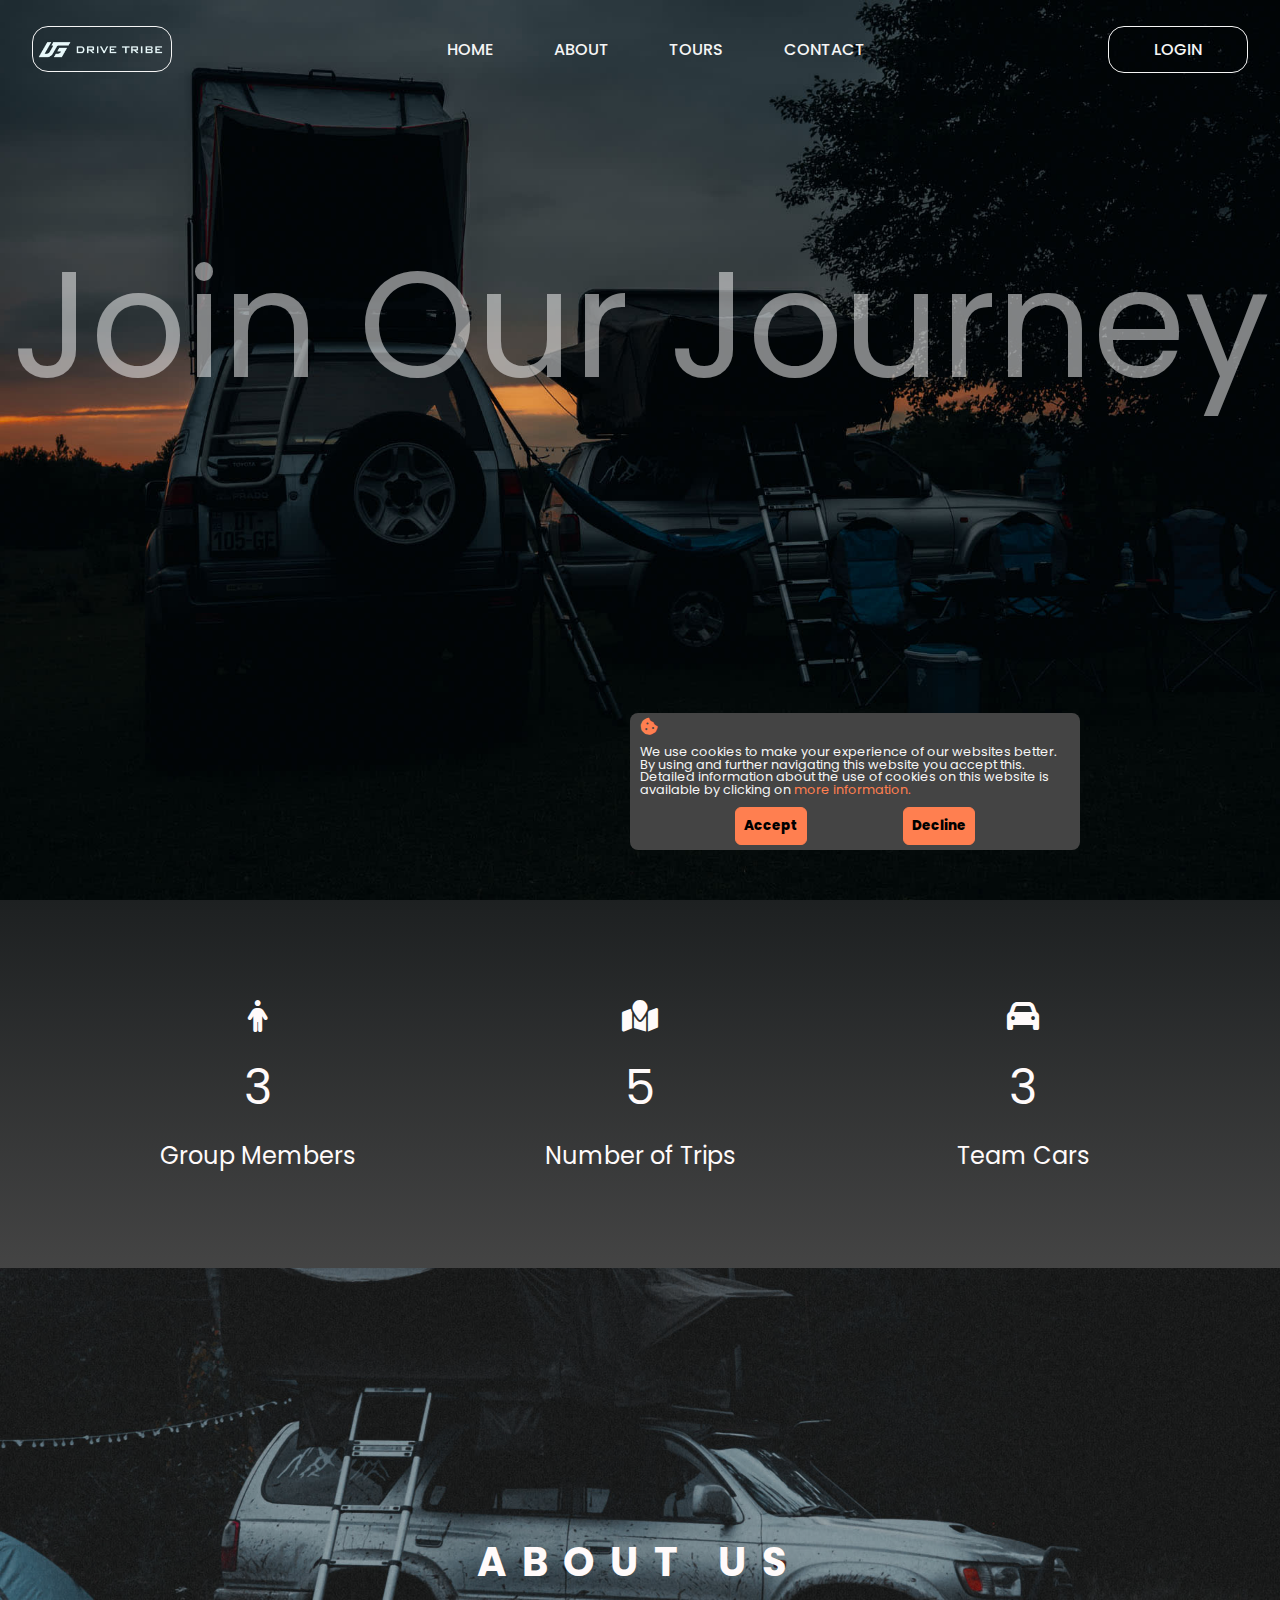
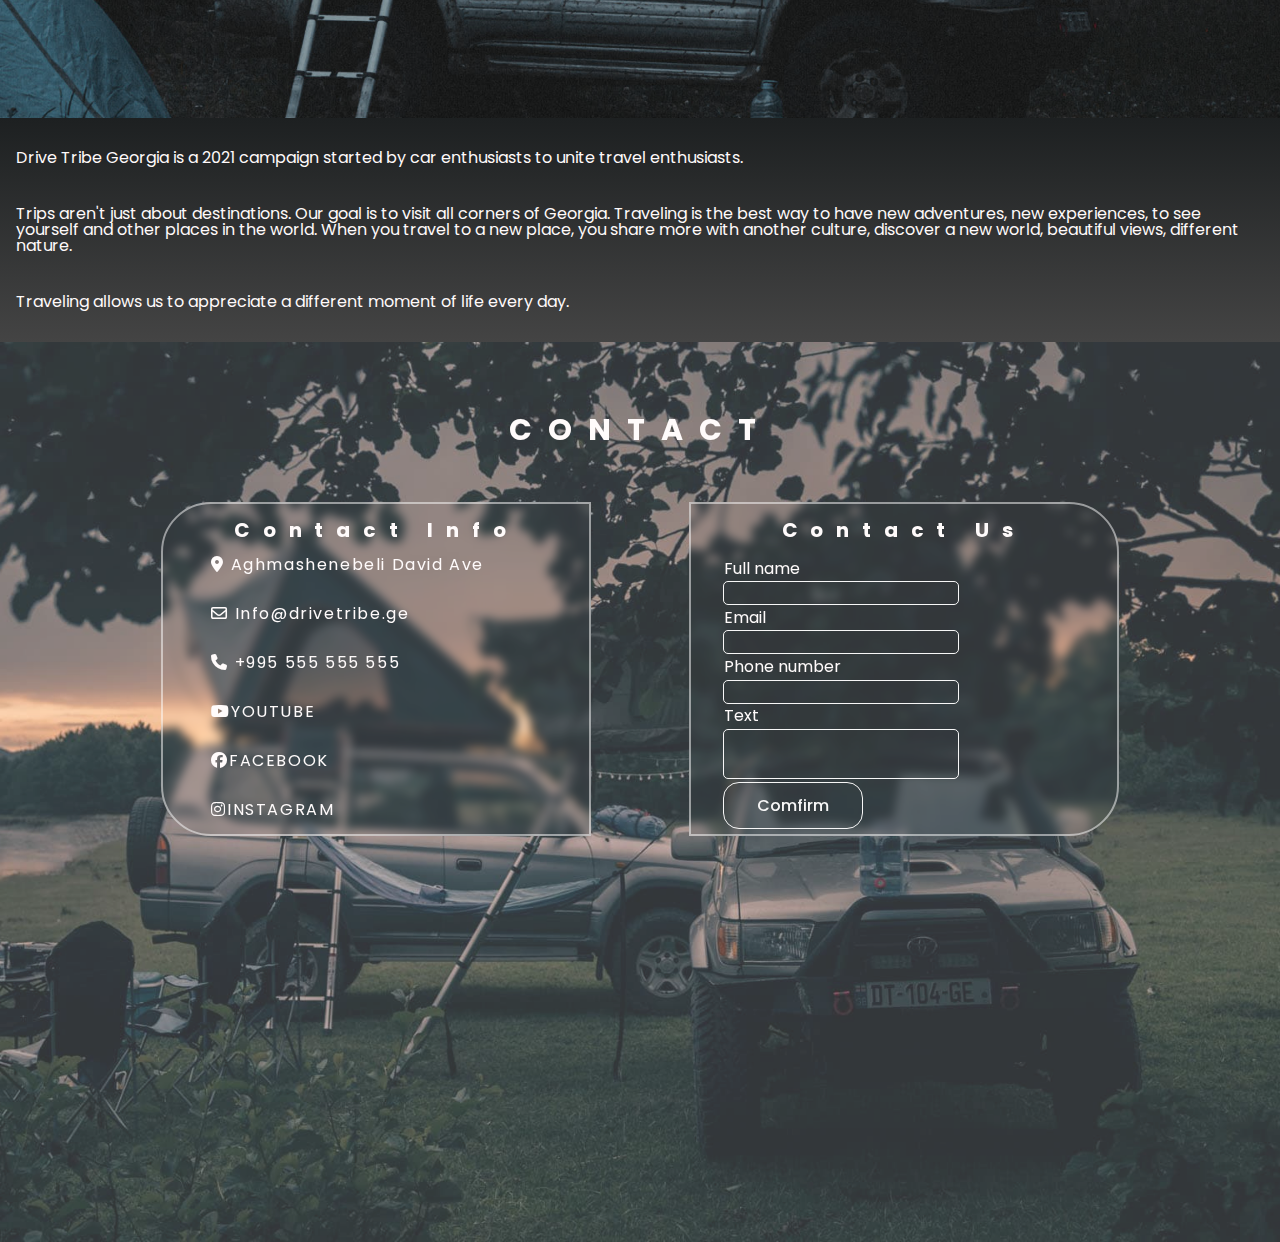
<file: index.html>
<!DOCTYPE html>
<html lang="en">

<head>
    <link rel="stylesheet" href="css/reset.css" />
    <link rel="stylesheet" href="css/app.css" />
    <link rel="stylesheet" href="css/responsive.css" />
    <link rel="icon" href="images/main.page/favicon.png" type="image/png">
    <link rel="stylesheet" href="https://cdnjs.cloudflare.com/ajax/libs/font-awesome/6.4.2/css/all.min.css">
    <link href='https://unpkg.com/boxicons@2.1.4/css/boxicons.min.css' rel='stylesheet'>
    <link rel="preconnect" href="https://fonts.googleapis.com">
    <link rel="preconnect" href="https://fonts.gstatic.com" crossorigin>

    <link href="https://fonts.googleapis.com/css2?family=Roboto:wght@300;400&display=swap" rel="stylesheet">
    <link href="https://fonts.googleapis.com/css2?family=Poppins:wght@100;200&display=swap" rel="stylesheet">

    <meta charset="UTF-8">
    <meta name="viewport" content="width=device-width, initial-scale=1.0">
    <title>Home Page</title>


</head>

<body>

    <!-- Header -->
    <header class="up-header">
        <div class="burger-bar" id="burgerBar">
            <i class="fa-solid fa-bars" id="icon"></i>
        </div>
        <a class="logo" href="index.html">
            <img src="images/logo.webp" alt="logo">
        </a>
        <div class="navigation" id="navBar">
            <nav>
                <ul class="nav-list">
                    <a href="index.html">HOME</a>
                    <a class="scrollDown" href="index.html#aboutPage">ABOUT</a>
                    <a href="tours.html">TOURS</a>
                    <a class="scrollDown" href="index.html#contactPage">CONTACT</a>
                </ul>
            </nav>
        </div>
        <a href="login.html" class="login-btn">LOGIN</a>
    </header>



    <main>
        <!-- cover section -->
        <section class="cover-section">
            <h2>Join Our Journey</h2>
            <div class="slide-overlay-bg"></div>
        </section>


        <!-- status section -->
        <section class="section-one">
            <div class="sec-one-block">
                <i class="fa-solid fa-person"></i>
                <span>3</span>
                <p>Group Members</p>
            </div>
            <div class="sec-one-block">
                <i class="fa-solid fa-map-location"></i>
                <span>5</span>
                <p>Number of Trips</p>
            </div>
            <div class="sec-one-block">
                <i class="fa-solid fa-car"></i>
                <span>3</span>
                <p id="aboutUs">Team Cars</p>
            </div>
        </section>
        <!-- section about us -->
        <section class="section-about-us" id="aboutPage">
            <div class="section-about-us-ovarley"></div>
            <h2>ABOUT US</h2>
        </section>

        <section class="section-about-us-descr">
            <p>
                Drive Tribe Georgia is a 2021 campaign started by car enthusiasts to
                unite travel enthusiasts.
            </p>
            <p>
                Trips aren't just about destinations. Our goal is to visit all corners
                of Georgia. Traveling is the best way to have new adventures, new
                experiences, to see yourself and other places in the world. When you
                travel to a new place, you share more with another culture, discover a
                new world, beautiful views, different nature.
            </p>
            <p>
                Traveling allows us to appreciate a different moment of life every
                day.
            </p>
        </section>
        <!-- contact section -->
        <section id="contact" class="section-contact">
            <div class="section-contact-ovarley"></div>
            <h2 class="section-contact-header">CONTACT</h2>
            <div class="section-block-cont">
                <div class="contact-block-one">
                    <h2>
                        Contact Info
                    </h2>
                    <ul class="contact-block-list">
                        <li>
                            <a href="https://goo.gl/maps/jMAP6kV7SLuepSpk9"><span><i
                                        class="fa-solid fa-location-dot"></i></span>
                                Aghmashenebeli David Ave</a>
                        </li>
                        <li>
                            <a href="mailto:info@drivetribe.ge"><span><i class="fa-regular fa-envelope"></i></span>
                                Info@drivetribe.ge</a>
                        </li>
                        <li>
                            <a href="callto:+9955555555"><span><i class="fa-solid fa-phone"></i></span> +995 555 555
                                555</a>
                        </li>
                        <li>
                            <a href="https://www.youtube.com/channel/UCMvAoWh2FsovP9CSJHFXH0Q"><span><i
                                        class="fa-brands fa-youtube"></i></span>YOUTUBE</a>
                        </li>
                        <li>
                            <a href="https://www.facebook.com/DriveTribeGeorgia"><span><i
                                        class="fa-brands fa-facebook"></i></span>FACEBOOK</a>
                        </li>
                        <li>
                            <a href="https://www.instagram.com/drivetribegeorgia/"><span><i
                                        class="fa-brands fa-instagram"></i></span>INSTAGRAM</a>
                        </li>
                    </ul>
                </div>
                <div class="contact-block-two" id="contactPage">
                    <h2>Contact Us</h2>
                    <form class="form-wraper" action="#">
                        <label for="fullName">Full name</label>
                        <input class="input-element" type="text" name="fullName" id="fullName" />

                        <label for="email">Email</label>
                        <input class="input-element" type="email" name="email" id="email" />

                        <label for="phoneNumber">Phone number</label>
                        <input class="input-element" type="tel" name="phoneNumber" id="phoneNumber" />

                        <label for="commentBlock">Text</label>
                        <textarea class="text-element" name="commentBlock" id="commentBlock"></textarea>

                        <button class="comfirm-button" type="submit">Comfirm</button>
                    </form>
                </div>
            </div>
        </section>
        <!-- scroll to top -->
        <div class="chevron-to-top">
            <i class="fa-solid fa-chevron-up"></i>
        </div>

        <!-- coockie -->
        <div class="cookie-wrapper inActive">

            <div class="cookie-data">
                <i class="fa-solid fa-cookie-bite"></i>
                <p>
                    We use cookies to make your experience of our websites better. By using and further navigating this
                    website you accept this. Detailed information about the use of cookies on this website is available
                    by clicking on <a href="#">more information.</a>
                </p>
            </div>

            <div class="cookie-buttons">
                <button class="button" id="accept">Accept</button>
                <button class="button">Decline</button>
            </div>
        </div>
    </main>
    <footer>

    </footer>

    <script src="js/index.js"></script>
</body>
</file>
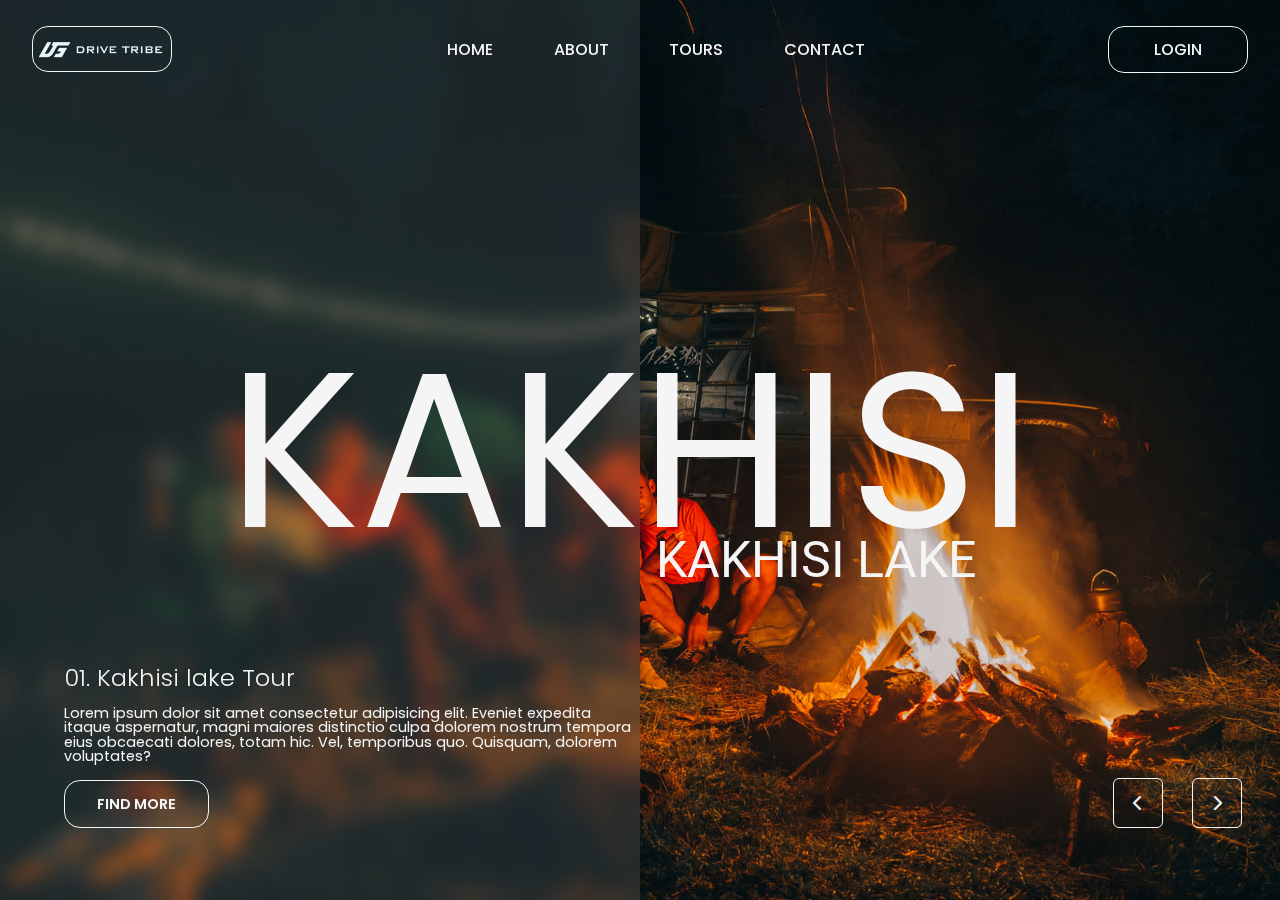
<file: tours.html>
<!DOCTYPE html>
<html lang="en">

<head>
    <link rel="stylesheet" href="css/reset.css" />
    <link rel="stylesheet" href="css/app.css" />
    <link rel="stylesheet" href="css/responsive.css" />
    <link rel="icon" href="images/main.page/favicon.png" type="image/png">
    <link rel="stylesheet" href="https://cdnjs.cloudflare.com/ajax/libs/font-awesome/6.4.2/css/all.min.css">
    <link href='https://unpkg.com/boxicons@2.1.4/css/boxicons.min.css' rel='stylesheet'>
    <link rel="preconnect" href="https://fonts.googleapis.com">
    <link rel="preconnect" href="https://fonts.gstatic.com" crossorigin>

    <link href="https://fonts.googleapis.com/css2?family=Roboto:wght@300;400&display=swap" rel="stylesheet">
    <link href="https://fonts.googleapis.com/css2?family=Poppins:wght@100;200&display=swap" rel="stylesheet">

    <meta charset="UTF-8">
    <meta name="viewport" content="width=device-width, initial-scale=1.0">
    <title>Tours Page</title>


</head>

<body>
    <header class="up-header">
        <div class="burger-bar" id="burgerBar">
            <i class="fa-solid fa-bars" id="icon"></i>
        </div>
        <a class="logo" href="index.html">
            <img src="images/logo.webp" alt="logo">
        </a>
        <div class="navigation" id="navBar">
            <nav>
                <ul class="nav-list">
                    <a href="index.html">HOME</a>
                    <a class="scrollDown" href="index.html#aboutPage">ABOUT</a>
                    <a href="tours.html">TOURS</a>
                    <a class="scrollDown" href="index.html#contactPage">CONTACT</a>
                </ul>
            </nav>
        </div>
        <a href="login.html" class="login-btn">LOGIN</a>
    </header>

    <main>

        <section class="cover">
            <div class="slider">

                <div class="coverSlide active">
                    <img src="images/summer/kakhisi2023/1 (2).jpg" alt="covphoto">
                    <div class="left-info">
                        <div class="penetrate-blur">
                            <h1>KAK</h1>
                        </div>
                        <div class="content">
                            <h3> 01. Kakhisi lake Tour</h3>
                            <p>
                                Lorem ipsum dolor sit amet consectetur adipisicing elit. Eveniet expedita itaque
                                aspernatur, magni maiores distinctio culpa dolorem nostrum tempora eius obcaecati
                                dolores, totam hic. Vel, temporibus quo. Quisquam, dolorem voluptates?
                            </p>
                            <a href="trips.html" class="btn">FIND MORE</a>
                        </div>
                    </div>
                    <div class="right-info">
                        <h1>HISI</h1>
                        <h3>KAKHISI LAKE</h3>
                    </div>
                </div>


                <div class="coverSlide">
                    <img src="images/spring/sioni2021/1 (1).jpg" alt="covphoto">
                    <div class="left-info">
                        <div class="penetrate-blur">
                            <h1>TIAN</h1>
                        </div>
                        <div class="content">
                            <h3> 02. Tianeti Tour</h3>
                            <p>
                                Lorem ipsum dolor sit amet consectetur adipisicing elit. Eveniet expedita itaque
                                aspernatur, magni maiores distinctio culpa dolorem nostrum tempora eius obcaecati
                                dolores, totam hic. Vel, temporibus quo. Quisquam, dolorem voluptates?
                            </p>
                            <a href="trips.html" class="btn">FIND MORE</a>
                        </div>
                    </div>
                    <div class="right-info">
                        <h1>ETI</h1>
                        <h3>TSKHVARITCHAMIA FOREST</h3>
                    </div>
                </div>

                <div class="coverSlide">
                    <img src="images/autumn/gombori2021/1 (10).jpg" alt="covphoto">
                    <div class="left-info">
                        <div class="penetrate-blur">
                            <h1>GOM</h1>
                        </div>
                        <div class="content">
                            <h3> 03. Gombori Tour</h3>
                            <p>
                                Lorem ipsum dolor sit amet consectetur adipisicing elit. Eveniet expedita itaque
                                aspernatur, magni maiores distinctio culpa dolorem nostrum tempora eius obcaecati
                                dolores, totam hic. Vel, temporibus quo. Quisquam, dolorem voluptates?
                            </p>
                            <a href="trips.html" class="btn">FIND MORE</a>
                        </div>
                    </div>
                    <div class="right-info">
                        <h1>BORI</h1>
                        <h3>GOMBORI PASS</h3>
                    </div>
                </div>

                <div class="coverSlide">
                    <img src="images/winter/foka2021/1 (1).jpg" alt="covphoto">
                    <div class="left-info">
                        <div class="penetrate-blur">
                            <h1>FO</h1>
                        </div>
                        <div class="content">
                            <h3> 04. Foka Tour</h3>
                            <p>
                                Lorem ipsum dolor sit amet consectetur adipisicing elit. Eveniet expedita itaque
                                aspernatur, magni maiores distinctio culpa dolorem nostrum tempora eius obcaecati
                                dolores, totam hic. Vel, temporibus quo. Quisquam, dolorem voluptates?
                            </p>
                            <a href="trips.html" class="btn">FIND MORE</a>
                        </div>
                    </div>
                    <div class="right-info">
                        <h1>KA</h1>
                        <h3>FOKA RESERVIOR</h3>
                    </div>
                </div>
            </div>
            <div class="slider-nav">
                <span class="prev-btn" id="prevBtn">
                    <i class="fa-solid fa-chevron-left"></i>
                </span>
                <span class="next-btn" id="nextBtn">
                    <i class="fa-solid fa-chevron-right"></i>
                </span>
            </div>
        </section>
        <!-- scroll to top -->
        <div class="chevron-to-top">
            <i class="fa-solid fa-chevron-up"></i>
        </div>
    </main>


    <script src="js/tours.js"></script>
    <script src="js/index.js"></script>
</body>

</html>
</file>
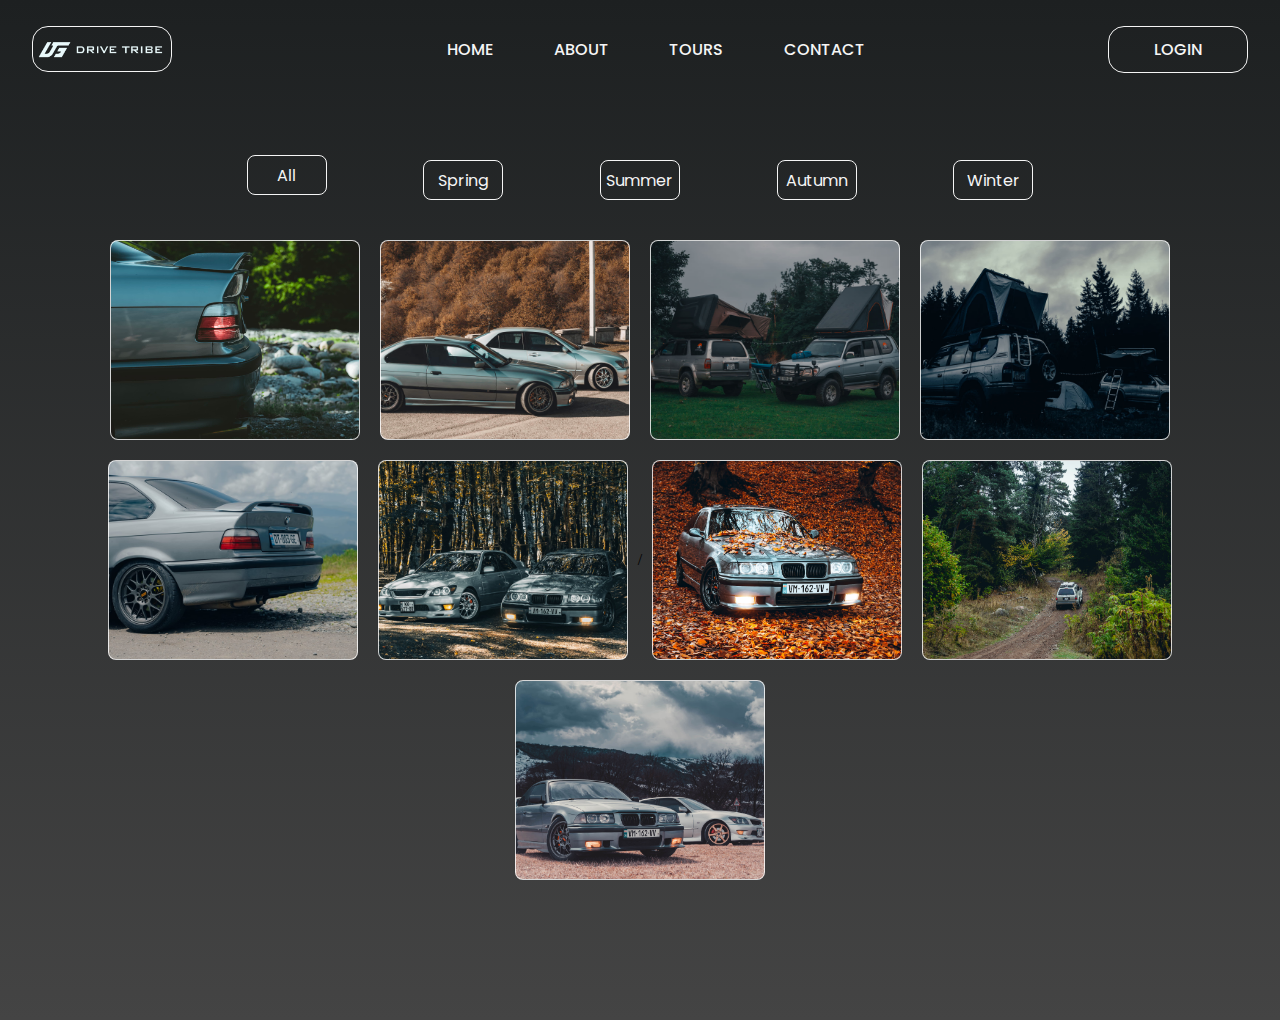
<file: trips.html>
<!DOCTYPE html>
<html lang="en">

<head>
    <link rel="stylesheet" href="css/reset.css" />
    <link rel="stylesheet" href="css/app.css" />
    <link rel="stylesheet" href="css/responsive.css" />
    <link rel="icon" href="images/main.page/favicon.png" type="image/png">
    <link rel="stylesheet" href="https://cdnjs.cloudflare.com/ajax/libs/font-awesome/6.4.2/css/all.min.css">
    <link href='https://unpkg.com/boxicons@2.1.4/css/boxicons.min.css' rel='stylesheet'>
    <link rel="preconnect" href="https://fonts.googleapis.com">
    <link rel="preconnect" href="https://fonts.gstatic.com" crossorigin>

    <link href="https://fonts.googleapis.com/css2?family=Roboto:wght@300;400&display=swap" rel="stylesheet">
    <link href="https://fonts.googleapis.com/css2?family=Poppins:wght@100;200&display=swap" rel="stylesheet">

    <meta charset="UTF-8">
    <meta name="viewport" content="width=device-width, initial-scale=1.0">
    <title>Trips Page</title>
</head>

<body class="trips-body">
    <header class="up-header">
        <div class="burger-bar" id="burgerBar">
            <i class="fa-solid fa-bars" id="icon"></i>
        </div>
        <a class="logo" href="index.html">
            <img src="images/logo.webp" alt="logo">
        </a>
        <div class="navigation" id="navBar">
            <nav>
                <ul class="nav-list">
                    <a href="index.html">HOME</a>
                    <a class="scrollDown" href="index.html#aboutPage">ABOUT</a>
                    <a href="tours.html">TOURS</a>
                    <a class="scrollDown" href="index.html#contactPage">CONTACT</a>
                </ul>
            </nav>
        </div>
        <a href="login.html" class="login-btn">LOGIN</a>
    </header>
    <main>
        <section>
            <div class="trip-buttons-wrapper">
                <div class="chevron-bar" id="chevronBar">
                    <i class="fa-solid fa-circle-chevron-down" id="chevron-icon"></i>
                </div>


                <div class="trips-header" id="tripBar">
                    <ul class="trips-ul">
                        <li><a href="#all" class="trips-navs">All</a></li>
                        <li><a href="#spring" class="trips-navs">Spring</a></li>
                        <li><a href="#summer" class="trips-navs">Summer</a></li>
                        <li><a href="#autumn" class="trips-navs">Autumn</a></li>
                        <li><a href="#winter" class="trips-navs">Winter</a></li>
                    </ul>
                </div>
            </div>
            <div class="trips-list-conteiner">

                <div style="background-image:url(images/spring/aroundGeo2022/1\ \(21\).jpg)"
                    class="trips-list  show spring"></div>
                <div style="background-image:url(images/spring/sioni2021/1\ \(1\).jpg)" class="trips-list  show spring">
                </div>
                <div style="background-image:url(images/spring/supsa2023/1\ \(2\).jpg)" class="trips-list  show spring">
                </div>
                <div style="background-image:url(images/summer/kakhisi2023/1\ \(9\).jpg)"
                    class="trips-list  show summer"></div>
                <div style="background-image:url(images/summer/ratcha2023/1\ \(6\).jpg)"
                    class="trips-list  show summer"></div>
                <div style="background-image:url(images/summer/tianeti2021/1\ \(12\).jpg)"
                    class="trips-list  show summer"></div>/
                <div style="background-image:url(images/autumn/gombori2021/1\ \(12\).jpg)"
                    class="trips-list  show autumn"></div>
                <div style="background-image:url(images/autumn/kakhisi2022/1\ \(24\).jpg)"
                    class="trips-list  show autumn"></div>
                <div style="background-image:url(images/winter/foka2021/1\ \(7\).jpg)" class="trips-list  show winter">
                </div>

                <div class="chevron-to-top">
                    <i class="fa-solid fa-chevron-up"></i>
                </div>
    </main>
    <script src="js/trips.js"></script>
    <script src="js/index.js"></script>
</body>
</file>
<file: css/app.css>
.burger-bar {
    display: none;
    color: snow;
    font-size: 30px;
    position: absolute;
    top: 15px;
    right: 20px;
}

.up-header {
    position: absolute;
    top: 2%;
    left: 0;
    width: 100%;
    padding: 0.5rem 2rem;
    background: transparent;
    display: flex;
    align-items: center;
    justify-content: space-between;
    z-index: 100;
}

.logo {
    max-width: 140px;
    max-height: 47.11px;
    width: 100%;
    height: 100%;
}

.logo img {
    width: 100%;
    height: 100%;
    border: 1px solid whitesmoke;
    border-radius: 1rem;
    transition: 2s;
}

.logo img:hover {
    backdrop-filter: blur(10px);
}

.navigation {
    max-width: 450px;
    width: 100%;
}

.nav-list {
    display: flex;
    justify-content: space-between;
}

.nav-list a {
    font-family: 'Poppins', sans-serif;
    position: relative;
    font-size: 1rem;
    color: whitesmoke;
    font-weight: 500;
    margin-left: 2rem;
}

.nav-list a::after {
    content: '';
    position: absolute;
    left: 0;
    bottom: -6px;
    width: 100%;
    height: 1px;
    background-color: whitesmoke;
    border-radius: 1.3px;
    transform: scaleX(0);
    transition: transform .5s;
}

.nav-list a:hover::after {
    transform: scaleX(1);
}

.login-btn {
    display: flex;
    align-items: center;
    justify-content: center;
    font-family: 'Poppins', sans-serif;
    font-size: medium;
    font-weight: 500;
    width: 140px;
    height: 47.11px;
    border-radius: 1rem;
    background: transparent;
    border: 1px solid whitesmoke;
    color: whitesmoke;
    cursor: pointer;
    transition: 0.5s;
}

.login-btn:hover {
    background-color: whitesmoke;
    color: #444;
}

.cover {
    position: relative;
    height: 100vh;
    width: 100%;
    overflow: hidden;
}

.slider .coverSlide {
    position: absolute;
    width: 100%;
    height: 100%;
}

.coverSlide img {
    position: absolute;
    width: 100%;
    height: 100%;
    object-fit: cover;
    pointer-events: none;
    opacity: 0;
    transition: .3s ease;
}

.coverSlide.active img {
    opacity: 1;
}

.coverSlide .left-info {
    position: absolute;
    top: 0;
    left: 0;
    width: 50%;
    height: 100%;
    transform: translateX(-100%);
    transition: 0s;
}

.coverSlide.active .left-info {
    transform: translateX(0);
    z-index: 1;
    transition: .5s ease;
}

.left-info .penetrate-blur {
    position: absolute;
    width: 100%;
    height: 100%;
    background-color: rgba(255, 255, 255, .1);
    backdrop-filter: blur(10px);
    display: flex;
    justify-content: flex-end;
    align-items: center;
}

.penetrate-blur h1 {
    font-family: 'Poppins', sans-serif;
    font-size: 220px;
    color: whitesmoke;
}

.left-info .content {
    position: absolute;
    bottom: 8%;
    left: 10%;
    color: whitesmoke;
}

.content h3 {
    font-size: 1.5rem;
    font-family: 'Poppins', sans-serif;
    font-weight: 300;
}

.content p {
    font-family: 'Poppins', sans-serif;
    font-size: 0.9rem;
    margin: 1rem 0;
}

.content .btn {
    display: inline-block;
    padding: 1rem 2rem;
    border: 1px solid whitesmoke;
    background: transparent;
    border-radius: 6px;
    border-radius: 1rem;
    font-family: 'Poppins', sans-serif;
    font-size: 0.9rem;
    color: whitesmoke;
    font-weight: 600;
    transition: .5s;
}

.content .btn:hover {
    background-color: whitesmoke;
    color: #444;
}

.coverSlide .right-info {
    position: absolute;
    top: 0;
    right: 0;
    width: 50%;
    height: 100%;
    display: flex;
    align-items: center;
    transform: translateX(100%);
    transition: 0s;
}

.coverSlide.active .right-info {
    transform: translateX(0);
    z-index: 1;
    transition: .5s ease;
}

.right-info h1 {
    font-size: 220px;
    color: whitesmoke;
    font-family: 'Poppins', sans-serif;
}

.right-info h3 {
    font-family: 'Roboto', sans-serif;
    position: absolute;
    font-size: 50px;
    color: whitesmoke;
    transform: translateY(220%);
    margin-left: 1rem;
}

.slider-nav {
    position: absolute;
    bottom: 8%;
    right: 3%;
    z-index: 2;
}

.slider-nav span {
    display: inline-flex;
    justify-content: center;
    align-items: center;
    width: 50px;
    height: 50px;
    border: 1px solid whitesmoke;
    border-radius: 6px;
    background: transparent;
    color: whitesmoke;
    cursor: pointer;
    margin-left: 25px;
    transition: .5s;
}


.slider-nav span:hover {
    background: whitesmoke;
    color: #444;
}


/* cookie */

.cookie-wrapper {
    position: absolute;
    z-index: 5;
    right: 0.1px;
    bottom: 50px;
    max-width: 450px;
    width: 100%;
    padding: 5px 10px;
    background: #444;
    border-radius: 8px;
    display: flex;
    flex-direction: column;
    transition: right 1s ease;
}

.cookie-wrapper.show {
    right: 200px;
}

.cookie-wrapper.inActive {
    display: none;
}

.cookie-data {
    color: whitesmoke;
    font-family: 'Poppins', sans-serif;
    font-size: 0.8rem;
}

.cookie-data i {
    color: coral;
    font-size: large;
    margin-bottom: 10px;
}

.cookie-data p a {
    color: coral;
}

.cookie-buttons {
    display: flex;
    flex-direction: row;
    margin-top: 10px;
    justify-content: space-evenly;
}

.cookie-buttons .button {
    border: 1px solid coral;
    border-radius: 6px;
    background-color: coral;
    font-family: 'Poppins', sans-serif;
    font-weight: 800;
    padding: 0.5rem;
    transition: .5s;
    cursor: pointer;
}

.cookie-buttons .button:hover {
    background-color: #444;
    color: coral;
}

/* LOGIN PAGE*/

.login-body {
    display: flex;
    justify-content: center;
    align-items: center;
    min-height: 100vh;
    background-image: url(../images/main.page/1\ \(20\).jpg);
    background-repeat: no-repeat;
    background-size: cover;
}

.wrapper {
    position: relative;
    width: 400px;
    height: 440px;
    display: flex;
    align-items: center;
    justify-content: center;
    background: transparent;
    border-radius: 30px;
    border: 2px solid rgba(255, 255, 255, .5);
    backdrop-filter: blur(5px);
    box-shadow: 0 0 30px rgba(0, 0, 0, .5);
    transition: height .2s ease;
    overflow: hidden;
}

.wrapper.active {
    height: 520px;
}

.wrapper .form-box {
    width: 100%;
    padding: 40px;
}

.wrapper .form-box.login {
    transition: transform .18s ease;
    transform: translateX(0);
}

.wrapper.active .form-box.login {
    transition: none;
    transform: translateX(-400px);
}


.wrapper .form-box.register {
    position: absolute;
    transform: translateX(400px);
    transition: none;
}

.wrapper.active .form-box.register {
    transition: transform .18s ease;
    transform: translateX(0);
}

.form-box h2 {
    font-family: 'Poppins', sans-serif;
    font-size: 2rem;
    color: rgba(255, 255, 255, .8);
    text-align: center;
}

.input-box {
    position: relative;
    width: 100%;
    height: 50px;
    border-bottom: 2px solid rgba(255, 255, 255, .5);
    margin: 20px 0;
}

.input-box label {
    font-family: 'Poppins', sans-serif;
    position: absolute;
    top: 50%;
    left: 5px;
    transform: translateY(-50%);
    font-size: 1rem;
    color: rgba(255, 255, 255, .5);
    font-weight: 500;
    pointer-events: none;
    transition: .5s;
}

.input-box input:focus~label,
.input-box input:valid~label {
    top: -5px;
}

.input-box input {
    width: 100%;
    height: 100%;
    font-size: 1rem;
    font-weight: 600;
    color: rgba(255, 255, 255, .5);
    font-family: 'Poppins', sans-serif;
    padding: 0 20px 0 5px;
    background: transparent;
    border: none;
    outline: none;
}

.input-box .icon {
    position: absolute;
    right: 8px;
    font-size: 1.2rem;
    color: rgba(255, 255, 255, .5);
    line-height: 60px;
}

.input-box p {
    font-family: 'Poppins', sans-serif;
    margin-top: 3px;
}

.remember-forgot {
    font-size: 1rem;
    color: rgba(255, 255, 255, .5);
    font-weight: 500;
    display: flex;
    justify-content: space-between;
    margin-bottom: 15px;
    font-family: 'Poppins', sans-serif;
}

.remember-forgot label input {
    accent-color: rgba(255, 255, 255, .5);
}

.remember-forgot a {
    font-family: 'Poppins', sans-serif;
    font-weight: 500;
    color: rgba(255, 255, 255, .8);
}

.remember-forgot a:hover {
    color: white;
}

.reg-log-btn {

    font-family: 'Poppins', sans-serif;
    width: 100%;
    height: 50px;
    border: none;
    outline: none;
    border-radius: 8px;
    color: #444;
    background: rgba(255, 255, 255, .8);
    cursor: pointer;
    font-size: 1rem;
    font-weight: 700;
}

.reg-log-btn:hover {
    color: rgba(255, 255, 255, .5);
    background-color: #444;
}

.login-register {
    font-family: 'Poppins', sans-serif;
    font-size: 1rem;
    color: rgba(255, 255, 255, .5);
    text-align: center;
    font-weight: 500;
    margin: 30px 0 30px 0;
}

.login-register p a {
    font-family: 'Poppins', sans-serif;
    font-size: 1rem;
    color: rgba(255, 255, 255, .8);
    font-weight: 600;
}

.login-register p a:hover {
    color: white;
}

/* HOME PAGE */
.cover-section {
    background-image: url(../images/main.page/1\ \(8\).jpg);
    background-size: cover;
    background-position: center;
    height: 100vh;
}

.cover-section h2 {
    font-family: 'Poppins', sans-serif;
    display: flex;
    justify-content: center;
    align-items: center;
    max-width: 1500px;
    width: 100%;
    font-size: 150px;
    color: rgba(255, 255, 255, .5);
    padding-top: 250px;

}

/* Section One*/

.section-one {
    display: -webkit-box;
    display: -ms-flexbox;
    display: flex;
    max-width: 100%;
    -webkit-box-pack: space-evenly;
    -ms-flex-pack: space-evenly;
    justify-content: space-evenly;
    background-image: linear-gradient(#1D2021, #444);
    padding: 6.25rem 0;
}

.sec-one-block {
    max-width: 250px;
    width: 100%;
    display: -webkit-box;
    display: -ms-flexbox;
    display: flex;
    -webkit-box-orient: vertical;
    -webkit-box-direction: normal;
    -ms-flex-direction: column;
    flex-direction: column;
    -webkit-box-align: center;
    -ms-flex-align: center;
    align-items: center;
}

.sec-one-block i {
    display: -webkit-box;
    display: -ms-flexbox;
    display: flex;
    -webkit-box-align: center;
    -ms-flex-align: center;
    align-items: center;
    -webkit-box-pack: center;
    -ms-flex-pack: center;
    justify-content: center;
    font-size: 32px;
    color: snow;
}

.sec-one-block span {
    font-family: 'Poppins', sans-serif;
    font-size: 3rem;
    color: snow;
    margin: 2rem 0;
}

.sec-one-block p {
    font-family: 'Poppins', sans-serif;
    font-size: 1.5rem;
    color: snow;
}

/* Section About Us*/

.section-about-us {
    background-image: url(../images/main.page/1\ \(3\).jpg);
    position: relative;
    background-position: center;
    background-repeat: no-repeat;
    background-size: cover;
    height: 50vh;
    padding: 200px 0px;
}

.section-about-us-ovarley {
    background-color: #1D2021;
    opacity: 0.4;
    height: 100%;
    width: 100%;
    top: 0;
    left: 0;
    position: absolute;
}

.section-about-us h2 {
    padding: 4rem 0;
    text-align: center;
    position: relative;
    color: snow;
    font-family: 'Poppins', sans-serif;
    letter-spacing: 1rem;
    font-size: 40px;
    font-weight: 700;
    line-height: 1.5em;
}

/*Section About Us Description*/

.section-about-us-descr {
    padding: 2rem 1rem;
    display: -webkit-box;
    display: -ms-flexbox;
    display: flex;
    -webkit-box-orient: vertical;
    -webkit-box-direction: normal;
    -ms-flex-direction: column;
    flex-direction: column;
    row-gap: 40px;
    background-image: linear-gradient(#1D2021, #444);
}

.section-about-us-descr p {
    font-family: 'Poppins', sans-serif;
    font-size: 1rem;
    font-weight: 400;
    color: snow;
}


/* section contact */

.section-contact {
    background-image: url(../images/main.page/1\ \(4\).jpg);
    height: 100vh;
    opacity: 0.8;
    background-position: center;
    background-repeat: no-repeat;
    background-size: cover;
    width: 100%;
    padding: 1rem 0;
}

.section-contact-header {
    padding: 1rem 0;
    color: snow;
    font-family: 'Poppins', sans-serif;
    letter-spacing: 1rem;
    font-size: 30px;
    font-weight: 700;
    line-height: 7rem;
    font-style: normal;
    text-align: center;
}

.section-block-cont {
    max-width: 100%;
    width: 90%;
    margin: 0 auto;
    display: -webkit-box;
    display: -ms-flexbox;
    display: flex;
    -webkit-box-pack: space-evenly;
    -ms-flex-pack: space-evenly;
    justify-content: space-evenly;
}

.contact-block-one {
    max-width: 430px;
    width: 100%;
    display: -webkit-box;
    display: -ms-flexbox;
    display: flex;
    -webkit-box-orient: vertical;
    -webkit-box-direction: normal;
    -ms-flex-direction: column;
    flex-direction: column;
    border-top-left-radius: 50px;
    border-bottom-left-radius: 50px;
    -webkit-backdrop-filter: blur(5px);
    backdrop-filter: blur(5px);
    border: 2px solid rgba(255, 255, 255, 0.5);
}

.contact-block-one h2 {
    margin: 1rem;
    font-family: 'Poppins', sans-serif;
    letter-spacing: 0.8rem;
    font-size: 20px;
    font-weight: 700;
    font-style: normal;
    text-align: center;
    color: snow;
}

.contact-block-list {
    display: -webkit-box;
    display: -ms-flexbox;
    display: flex;
    -webkit-box-orient: vertical;
    -webkit-box-direction: normal;
    -ms-flex-direction: column;
    flex-direction: column;
    row-gap: 2rem;
    margin-bottom: 1rem;
    margin-left: 2rem;
}

.contact-block-list a {
    color: snow;
    font-family: 'Poppins', sans-serif;
    letter-spacing: 0.1rem;
    font-size: 1rem;
    margin: 1rem;
    -webkit-transition: 0.7s;
    -o-transition: 0.7s;
    transition: 0.7s;
}

.contact-block-list a:hover {
    color: coral;
}

.contact-block-two {
    display: -webkit-box;
    display: -ms-flexbox;
    display: flex;
    -webkit-box-orient: vertical;
    -webkit-box-direction: normal;
    -ms-flex-direction: column;
    flex-direction: column;
    max-width: 430px;
    width: 100%;
    border-top-right-radius: 50px;
    border-bottom-right-radius: 50px;
    -webkit-backdrop-filter: blur(5px);
    backdrop-filter: blur(5px);
    border: 2px solid rgba(255, 255, 255, 0.5);
}

.contact-block-two h2 {
    margin: 1rem;
    font-family: 'Poppins', sans-serif;
    letter-spacing: 0.8rem;
    font-size: 20px;
    font-weight: 700;
    font-style: normal;
    text-align: center;
    color: snow;
}

.form-wraper {
    display: -webkit-box;
    display: -ms-flexbox;
    display: flex;
    -webkit-box-orient: vertical;
    -webkit-box-direction: normal;
    -ms-flex-direction: column;
    flex-direction: column;
    max-height: 400px;
    height: 100%;
    -webkit-box-pack: justify;
    -ms-flex-pack: justify;
    justify-content: space-evenly;
    margin-left: 2rem;
}

.form-wraper label {
    color: snow;
    font-family: 'Poppins', sans-serif;
    font-size: 1rem;
    margin: 0.1rem;
}

.input-element {
    background-color: transparent;
    border: 1px solid whitesmoke;
    border-radius: 5px;
    width: 60%;
    height: 1.5rem;
    color: snow;
}

.text-element {
    background-color: transparent;
    border: 1px solid whitesmoke;
    border-radius: 5px;
    width: 60%;
    max-height: 50px;
    height: 100%;
    color: snow;
    resize: none;
}

.comfirm-button {
    display: flex;
    align-items: center;
    justify-content: center;
    font-family: 'Poppins', sans-serif;
    font-size: medium;
    font-weight: 500;
    max-width: 140px;
    width: 100%;
    height: 47.11px;
    border-radius: 1rem;
    background: transparent;
    border: 1px solid whitesmoke;
    color: whitesmoke;
    cursor: pointer;
    transition: 0.5s;
    margin-bottom: 2px;
}

.comfirm-button:hover {
    color: #444;
    background-color: whitesmoke;
}

/* scroll to top */

.chevron-to-top {
    display: none;
}

.chevron-to-top.topActive {
    position: fixed;
    max-width: 30px;
    width: 100%;
    height: 30px;
    right: 30px;
    bottom: 30px;
    background-color: transparent;
    border: 1px solid whitesmoke;
    color: whitesmoke;
    border-radius: 50px;
    display: flex;
    justify-content: center;
    align-items: center;
    transition: 0.5s;
    cursor: pointer;
}

.chevron-to-top:hover {
    background-color: whitesmoke;
    color: #444;

}

.fa-chevron-up {
    font-size: 1rem;
}

/* trips page */

.trips-body {
    min-height: 100vh;
    background-image: linear-gradient(#1D2021, #444);
    background-repeat: no-repeat;
    background-size: cover;
}

.trips-header {
    margin-top: 30px;
}

.trip-buttons-wrapper {
    margin-top: 120px;
    position: relative;
    display: flex;
    flex-direction: column;
}

.chevron-bar {
    display: none;
    color: snow;
    font-size: 30px;
    text-align: center;
    width: 100%;
}

.trips-ul {
    width: 100%;
    padding: 0 150px;
    display: flex;
    flex-direction: row;
    flex-wrap: wrap;
    align-items: center;
    justify-content: space-evenly;
}

.trips-ul li {
    max-width: 80px;
    width: 100%;
    height: 40px;
    background-color: transparent;
    display: flex;
    align-items: center;
    justify-content: center;
    border: 1px solid whitesmoke;
    border-radius: 8px;
    cursor: pointer;
    transition: 0.5s;
    margin-top: 10px;
}

.trips-ul li:first-child {
    margin-top: 0;
}

.trips-ul li:hover {
    background-color: whitesmoke;
    color: #1D2021;
}

.trips-ul li a {
    font-family: 'Poppins', sans-serif;
    color: whitesmoke;
    transition: 0.5s;
    display: block;
    width: 100%;
    height: 100%;
    line-height: 40px;
    vertical-align: middle;
    text-align: center;
}

.trips-ul li a:hover {
    color: #1D2021;
}


.trips-list-conteiner {
    display: flex;
    flex-wrap: wrap;
    align-items: center;
    justify-content: center;
    margin: 30px 0;
}

.trips-list {
    border: 0.1px solid rgba(255, 255, 255, 0.8);
    max-width: 250px;
    width: 100%;
    height: 200px;
    border-radius: 8px;
    display: none;
    margin: 10px;
}

.trips-list.show {
    display: block;
}

.spring {
    background-position: center;
    background-repeat: no-repeat;
    background-size: cover;
    transition: 0.5s;
    cursor: pointer;
}

.spring:hover {
    filter: blur(1px);
}

.summer {
    background-position: center;
    background-repeat: no-repeat;
    background-size: cover;
    transition: 0.5s;
    cursor: pointer;
}

.summer:hover {
    filter: blur(1px);
}

.autumn {
    background-position: center;
    background-repeat: no-repeat;
    background-size: cover;
    transition: 0.5s;
    cursor: pointer;
}

.autumn:hover {
    filter: blur(1px);
}

.winter {
    background-position: center;
    background-repeat: no-repeat;
    background-size: cover;
    transition: 0.5s;
    cursor: pointer;
}

.winter:hover {
    filter: blur(1px);
}
</file>
<file: css/responsive.css>
@media (max-width: 1024px) {
    /* indec.html */
    .nav-list {
        justify-content: center;
    }

    .cover-section h2 {
        font-size: 110px;
    }

    /* tour page */
    .penetrate-blur h1 {
        font-size: 160px;
    }

    .content h3 {
        font-size: 1.5rem;
    }

    .content p {
        font-size: 0.8rem;
    }


    .right-info h1 {
        font-size: 160px;
    }

    .right-info h3 {
        font-size: 40px;
    }

}

@media (max-width: 768px) {


    .cookie-wrapper.show {
        right: 8px;
    }



    .up-header {
        padding: 0.5rem 0.5rem;
    }

    .logo {
        display: none;
    }

    .sec-one-block p {
        display: flex;
        align-items: center;
        text-align: center;
    }

    /* tour page */
    .penetrate-blur h1 {
        font-size: 100px;
    }

    .content h3 {
        font-size: 1rem;
    }

    .content p {
        font-size: 0.7rem;
    }


    .right-info h1 {
        font-size: 100px;
    }

    .right-info h3 {
        font-size: 2rem;
    }



}

@media (max-width: 480px) {



    .cookie-wrapper.show {
        right: 0px;
    }


    .burger-bar {
        display: block;
    }

    .navigation {
        display: none;
    }

    .navigation.navActive {
        display: block;

    }




    .up-header.headerActive {
        flex-direction: column;
        align-items: start;
        padding: 0.5rem 1rem;
        background-image: linear-gradient(#1D2021, #444);
    }

    .nav-list {
        flex-direction: column;
        width: 140px;
        row-gap: 1rem;
    }

    .nav-list a {
        margin-left: 0;
        margin-bottom: 5px;
    }

    .login-btn {
        width: 100px;
        height: 40px;
        margin-top: 5px;
    }

    .cover-section h2 {
        font-size: 90px;
    }

    .sec-one-block i {
        display: flex;
        align-items: center;
        justify-content: center;
        font-size: 36px;
        color: snow;
    }

    .sec-one-block span {
        font-size: 1.5rem;
        margin: 1rem 0;
    }

    .sec-one-block p {
        display: flex;
        align-items: center;
        text-align: center;
        font-size: 0.9rem;
    }

    .section-block-cont {
        flex-direction: column;
    }

    .section-contact-header {
        padding: 0.5rem 0;
        letter-spacing: 1rem;
        font-size: 20px;
        font-weight: 300;
        line-height: 1rem;
    }

    .contact-block-one {
        border-top-left-radius: 0px;
        border-top-right-radius: 50px;
        border-bottom-left-radius: 50px;
    }

    .contact-block-one h2 {
        margin: 0.4rem;
        letter-spacing: 0.5rem;
        font-size: 12px;
    }

    .contact-block-list a {
        letter-spacing: 1px;
        font-size: 0.8rem;
        margin: 0.1rem;
    }

    .contact-block-two {

        border-bottom-right-radius: 50px;
        border-top-left-radius: 50px;
        border-top-right-radius: 0px;
        border-bottom-left-radius: 0px;

    }

    .contact-block-two h2 {
        margin: 0.4rem;
        letter-spacing: 0.5rem;
        font-size: 12px;
    }


    .form-wraper label {
        letter-spacing: 1px;
        font-size: 0.8rem;
        margin: 0.1rem;
        margin-top: 0.9rem;
    }

    /* tour page */
    .penetrate-blur h1 {
        font-size: 70px;
    }

    .content h3 {
        font-size: 1rem;
    }

    .content p {
        font-size: 0.7rem;
    }


    .right-info h1 {
        font-size: 70px;
    }

    .right-info h3 {
        font-size: 1.5rem;
    }

    .content .btn {
        padding: 0.8rem 1rem;
        font-size: 0.9rem;
        color: whitesmoke;
        font-weight: 600;
        transition: .5s;
    }


    .slider-nav span {
        width: 40px;
        height: 40px;
    }

    .chevron-bar {
        display: block;
    }

    .trips-header {
        display: none;
    }

    .trips-header.chevronActive {
        display: block;
    }

    .trips-ul {
        padding: 0 100px;
        flex-direction: column;
    }
}
</file>
